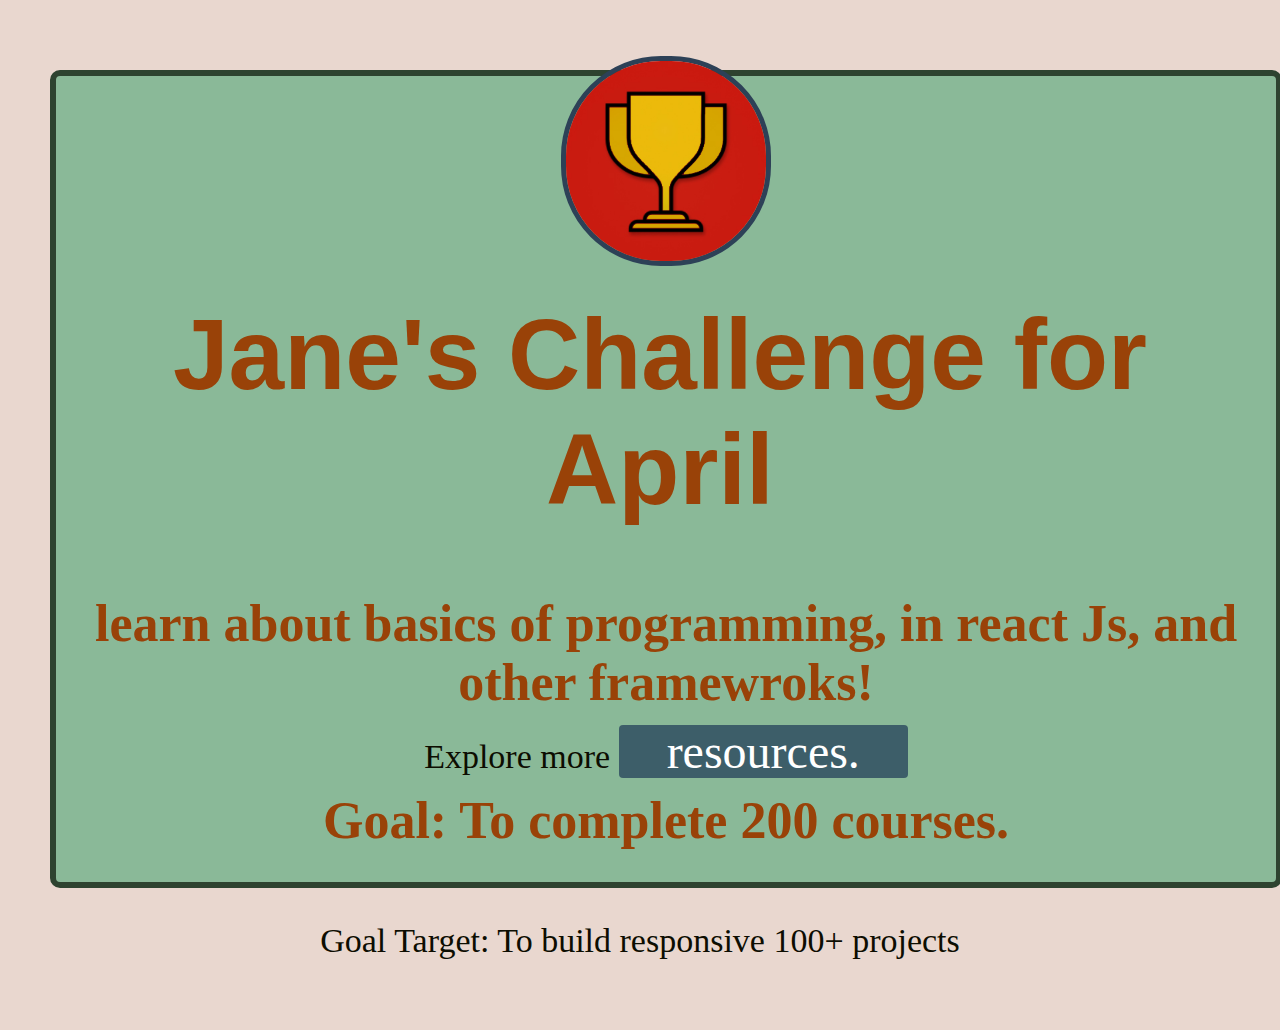
<file: index.html>
<!DOCTYPE html>
<html lang="en">
<head>
	<meta charset="UTF-8">
	<meta name="viewport" content="width=device-width, initial-scale=1.0">
	<link rel="preconnect" href="https://fonts.googleapis.com">
<link rel="preconnect" href="https://fonts.gstatic.com" crossorigin>
<link href="https://fonts.googleapis.com/css2?family=Fira+Sans+Condensed:ital,wght@0,100;0,200;0,300;0,400;0,500;0,600;0,700;0,800;0,900;1,100;1,200;1,300;1,400;1,500;1,600;1,700;1,800;1,900&family=Fira+Sans:ital,wght@0,100;0,200;0,300;0,400;0,500;0,600;0,700;0,800;0,900;1,100;1,200;1,300;1,400;1,500;1,600;1,700;1,800;1,900&display=swap" rel="stylesheet">
	<title>Challenge-App</title>
	<link rel="stylesheet" href="styles/shared.css">
	<link rel="stylesheet" href="styles/style.css">


</head>
<body>
	<main class="main-color">
	<img src="images/challenges-trophy.jpg" alt="challenges-trophy">
	<h1 class="header-text-color"> Jane's Challenge for April</h1>

	<p class="text-style1">learn about basics of programming, in react Js, and other framewroks!</p>
	<p class="text-style2">
		Explore more  <a href="fullweek.html">resources.</a>
	</p>
<p class="text-style1">Goal: To complete 200 courses. </p>
</main>

<p class="text-style2"> Goal Target: To build responsive  100+ projects </p>
</body>
</html>
</file>
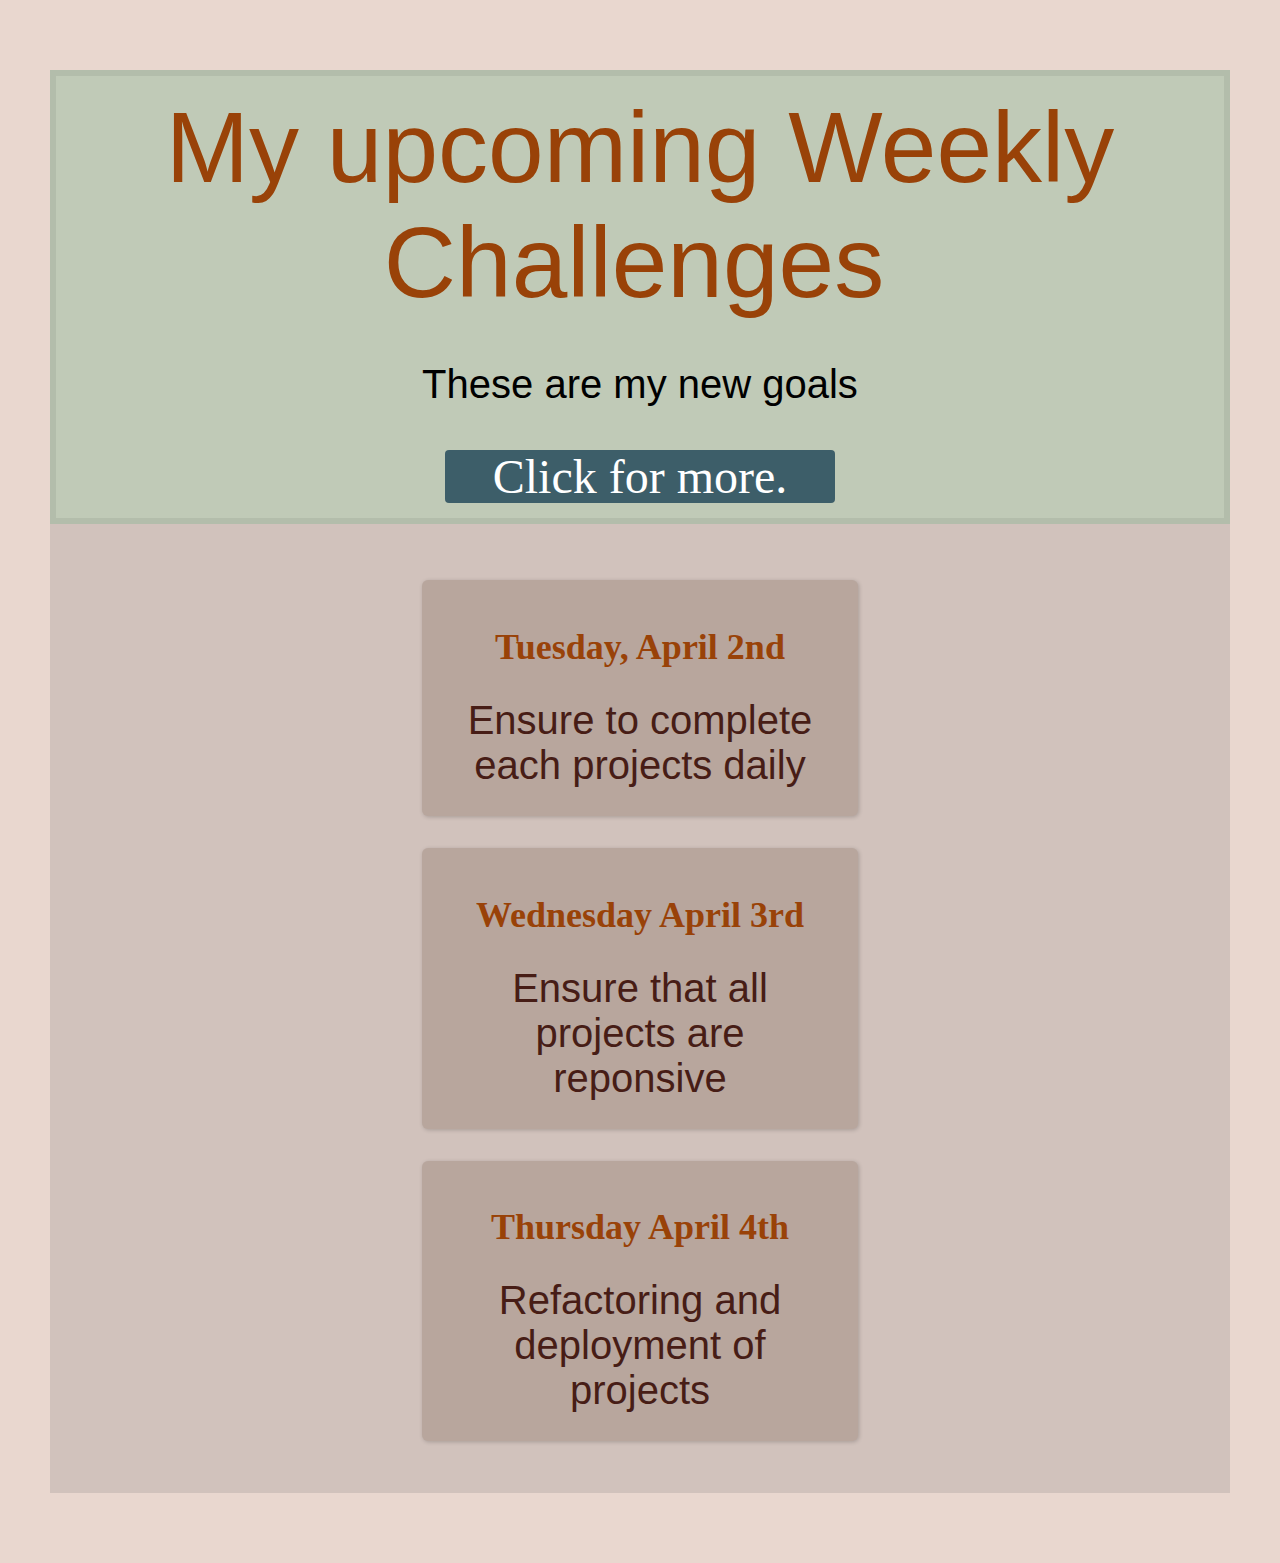
<file: fullweek.html>
<!DOCTYPE html>
<html lang="en">
<head>
	<meta charset="UTF-8">
	<meta name="viewport" content="width=device-width, initial-scale=1.0">
	<title>My upcoming Challenges</title>

		<link rel="stylesheet" href="styles/shared.css">
		<link rel="stylesheet" href="styles/style.css">
</head>
<body>
	<header>
		<hi class="header-text-color">My upcoming
			Weekly Challenges </hi>
			<p id="description">These are my new goals</p>

    <a href="./index.html"> Click for more.</a>
	</header>

 <main>
	<ol>
		<li class="highlight-goal">
		<h2>Tuesday, April 2nd</h2>
		<p>
	Ensure to complete each projects daily</li>
	</p>
	</li>

	<li class="highlight-goal">
	<h2>Wednesday April 3rd</h2>
	<p >
Ensure that all projects are reponsive </li>
	</p>
	</li>

	<li class="highlight-goal">
	<h2>Thursday April 4th</h2>
<p>
	Refactoring and  deployment of projects </p>

</li>
</ol>

 </main>













</body>
</html>
</file>
<file: styles/shared.css>
html{
	margin: 20px auto 20px auto;
}

body{
	text-align: center;
	background-color: rgb(233, 215, 207);
	margin: 50px;
}
.main-color{
	border-radius: 10px;
	background-color: #8ab998;
	border:6px solid rgb(46, 67,48);
	width: 100%;

}
.description
img{

	width: 200px;
	height: 200px;
	border-radius: 100px;
}

p{
	font-family: '.fira-sans', sans-serif;
	margin-bottom: 46PX;
}

.header-text-color{
	color:#3d5e69;
	font-family: sans-serif;
}

.text-style1{
	color: #994208;
	font-family: serif;
	font-weight: bold;
	font-size: 52px;
}
a{
	padding: 12px;
	background-color: #f58a42;
}
a {
	text-decoration: none;

}

p #description
{
	font-size: 20px;
}

a:hover{
	color: #6e3610;
}
.text-style2{
	color: #0d0d01;
	text-align: center;
	font-family: serif;
	font-size: 34px;


}

.fira-sans condensed-regular-italic {
  font-family: "Fira Sans Condensed", sans-serif;
  font-weight: 400;
  font-style: italic;
}



h2{
	color: #994208;
	font-family: 'oswaldo' 'sans-serif';
}



header{
	background-color: #8ab9986d;
	padding: 14px;
	border: solid 6px   rgba(27, 28, 27, 0.075);

}

main{
	background-color: #464b4d25;
	box-shadow: #0d0d01;
	padding: 20px;

}

li{
	background-color: #994208;
}
</file>
<file: styles/style.css>
#description{
	margin: 42px;
}


h1{
	font-size: 48px;
	color: rgb(71, 62,62);
	margin: 42px ,


}

p{
	font-size: 40px;
}

header p {
	margin-bottom: 36px ;

}


img{

	margin: -40px;
	width: 200px;
	height: 200px;
	border-radius: 100px;
	border: 5px solid rgb(45,65,87);
}


.header-text-color{
	color: #994208;
	font-family: sans-serif;
	font-size: 100px;
	text-align: center;
	margin-right: 12px;
}




a {
	padding: 0px  48px;
  background-color: rgb(167, 1, 78);
	color: rgb(8, 8, 8);
	border: 1px solid rgb(167, green, blue);
	border-radius: 4px;
	font-size: 24px  ;
}

a:hover{
	margin-top: 13px;
	color: #f58a42;
}




.fira-sans condensed-regular-italic {
  font-family: "Fira Sans Condensed", sans-serif;
  font-weight: 400;
  font-style: italic;
}

ol{
	list-style: none;
	width: 500px;
	margin: 36px auto 0 auto;
	padding: 0;


}


a{
 background-color: #3d5e69;
	color: white;
	border-radius: 4px;
	font-size: 48px;
}

a:hover{
	margin-top: 30px;
	background-color: rgb(187, 200, 188);
}

li{
	padding: 16px;
	margin: 32px;
	box-shadow: 1px 1px 4px rgb(0, 0, 0, 0.2);
	border-radius: 6px;
	font-size: x-large;
	box-sizing: border-box;
	border: #994208;
	background-color: #4927112e;


}

main p{
margin: 12px;
color: rgb(71, 29, 22);
}
</file>
